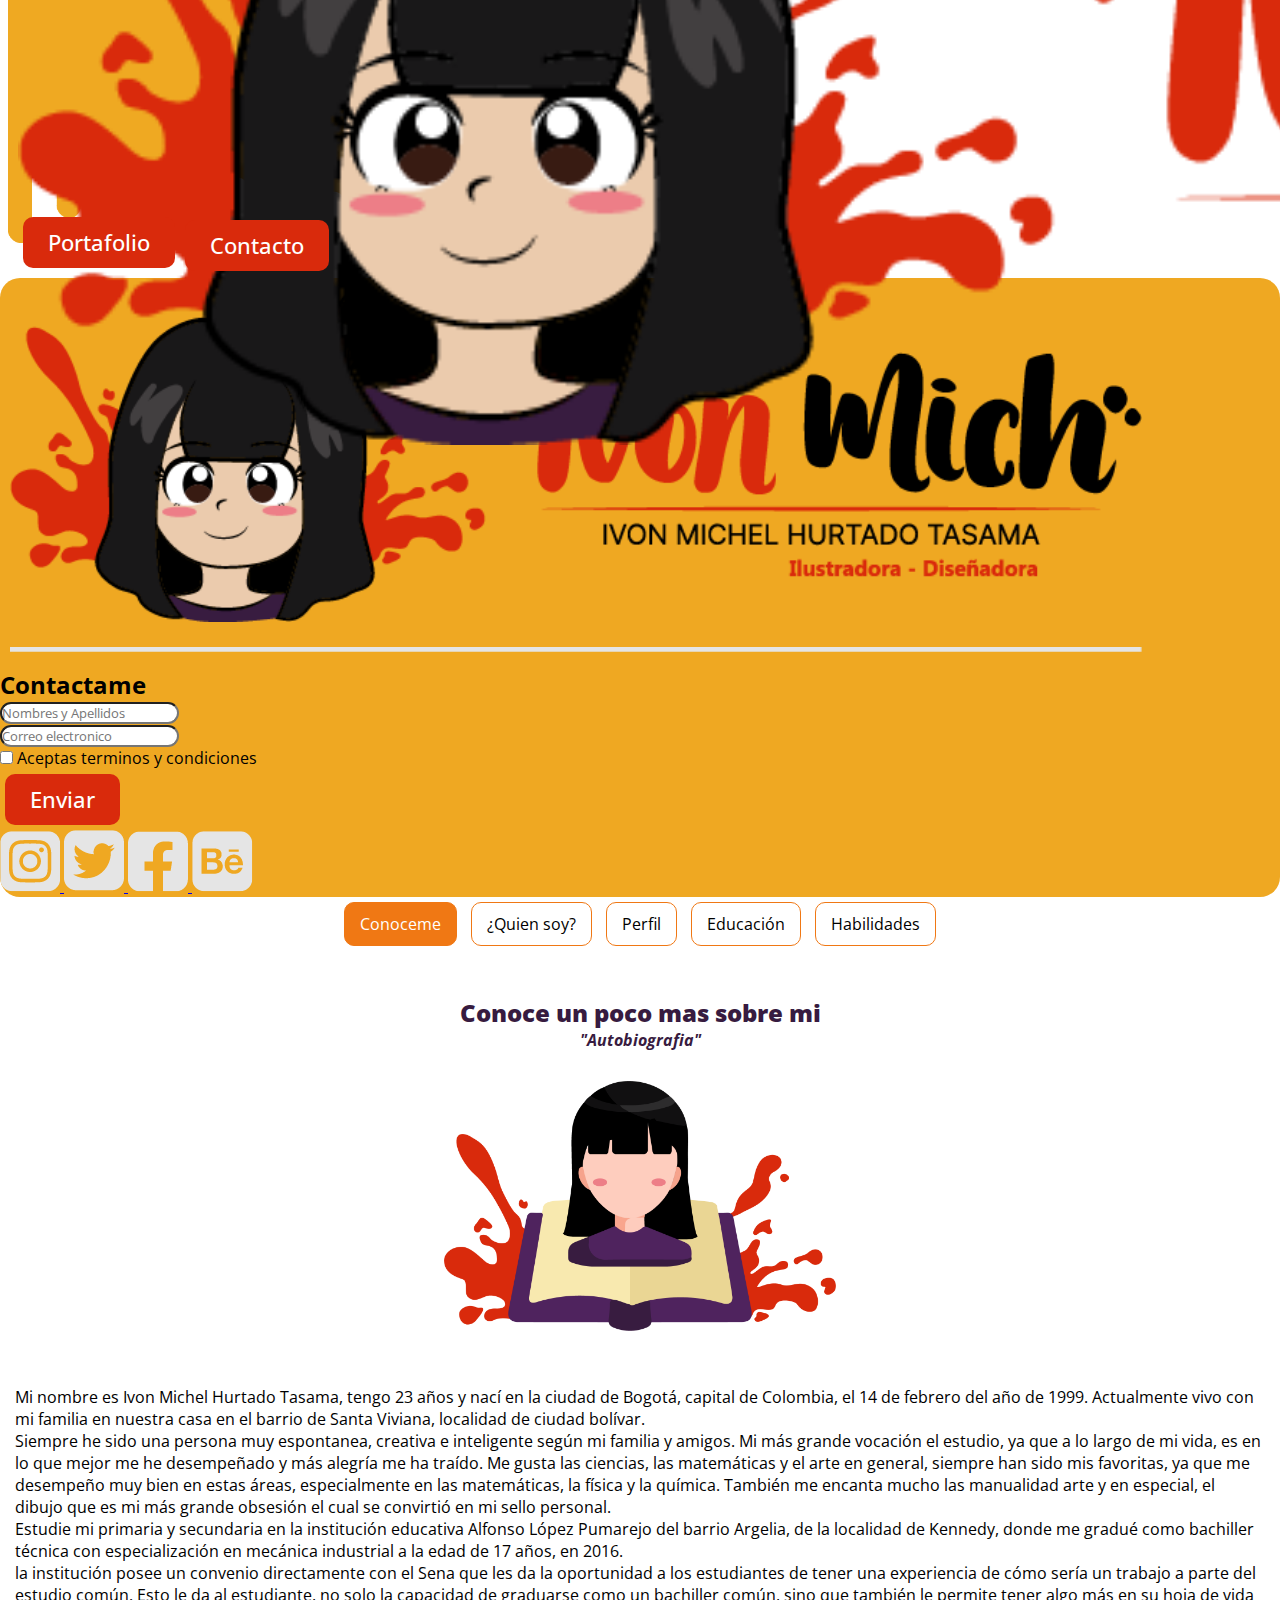
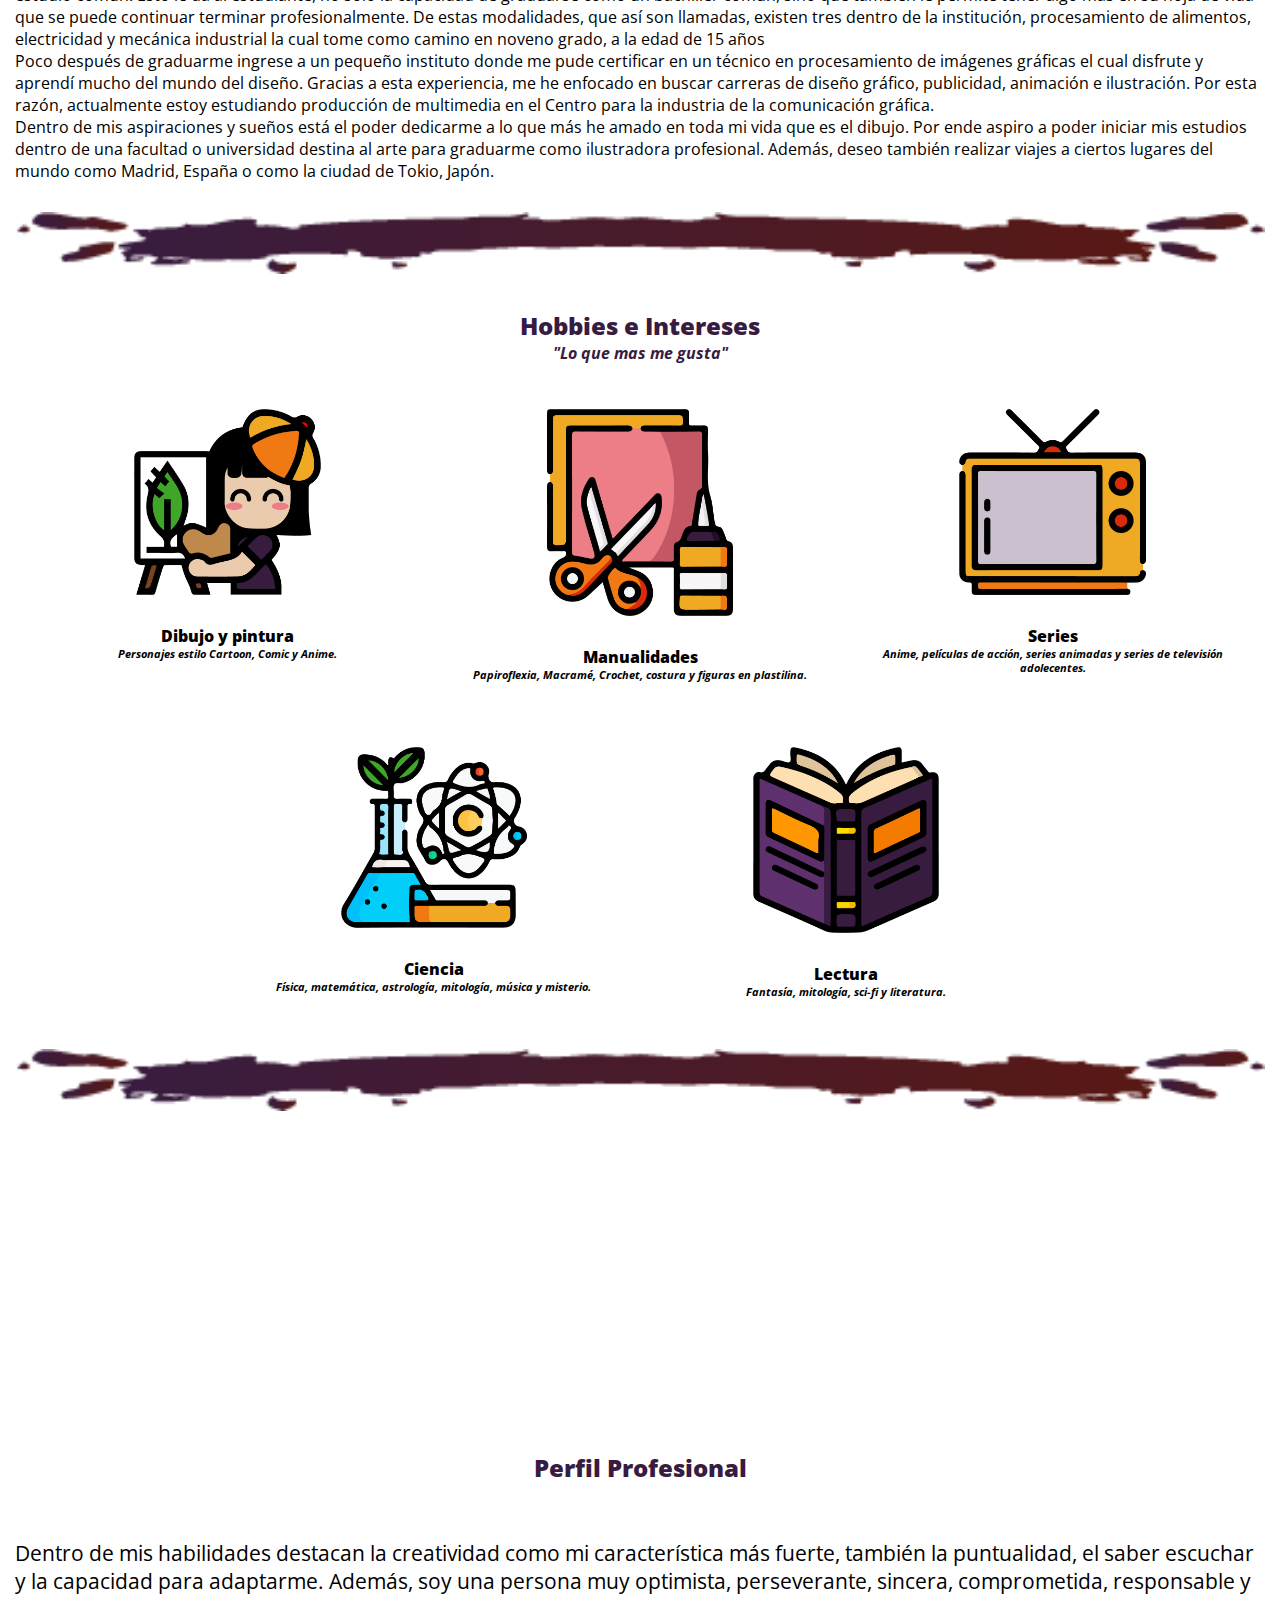
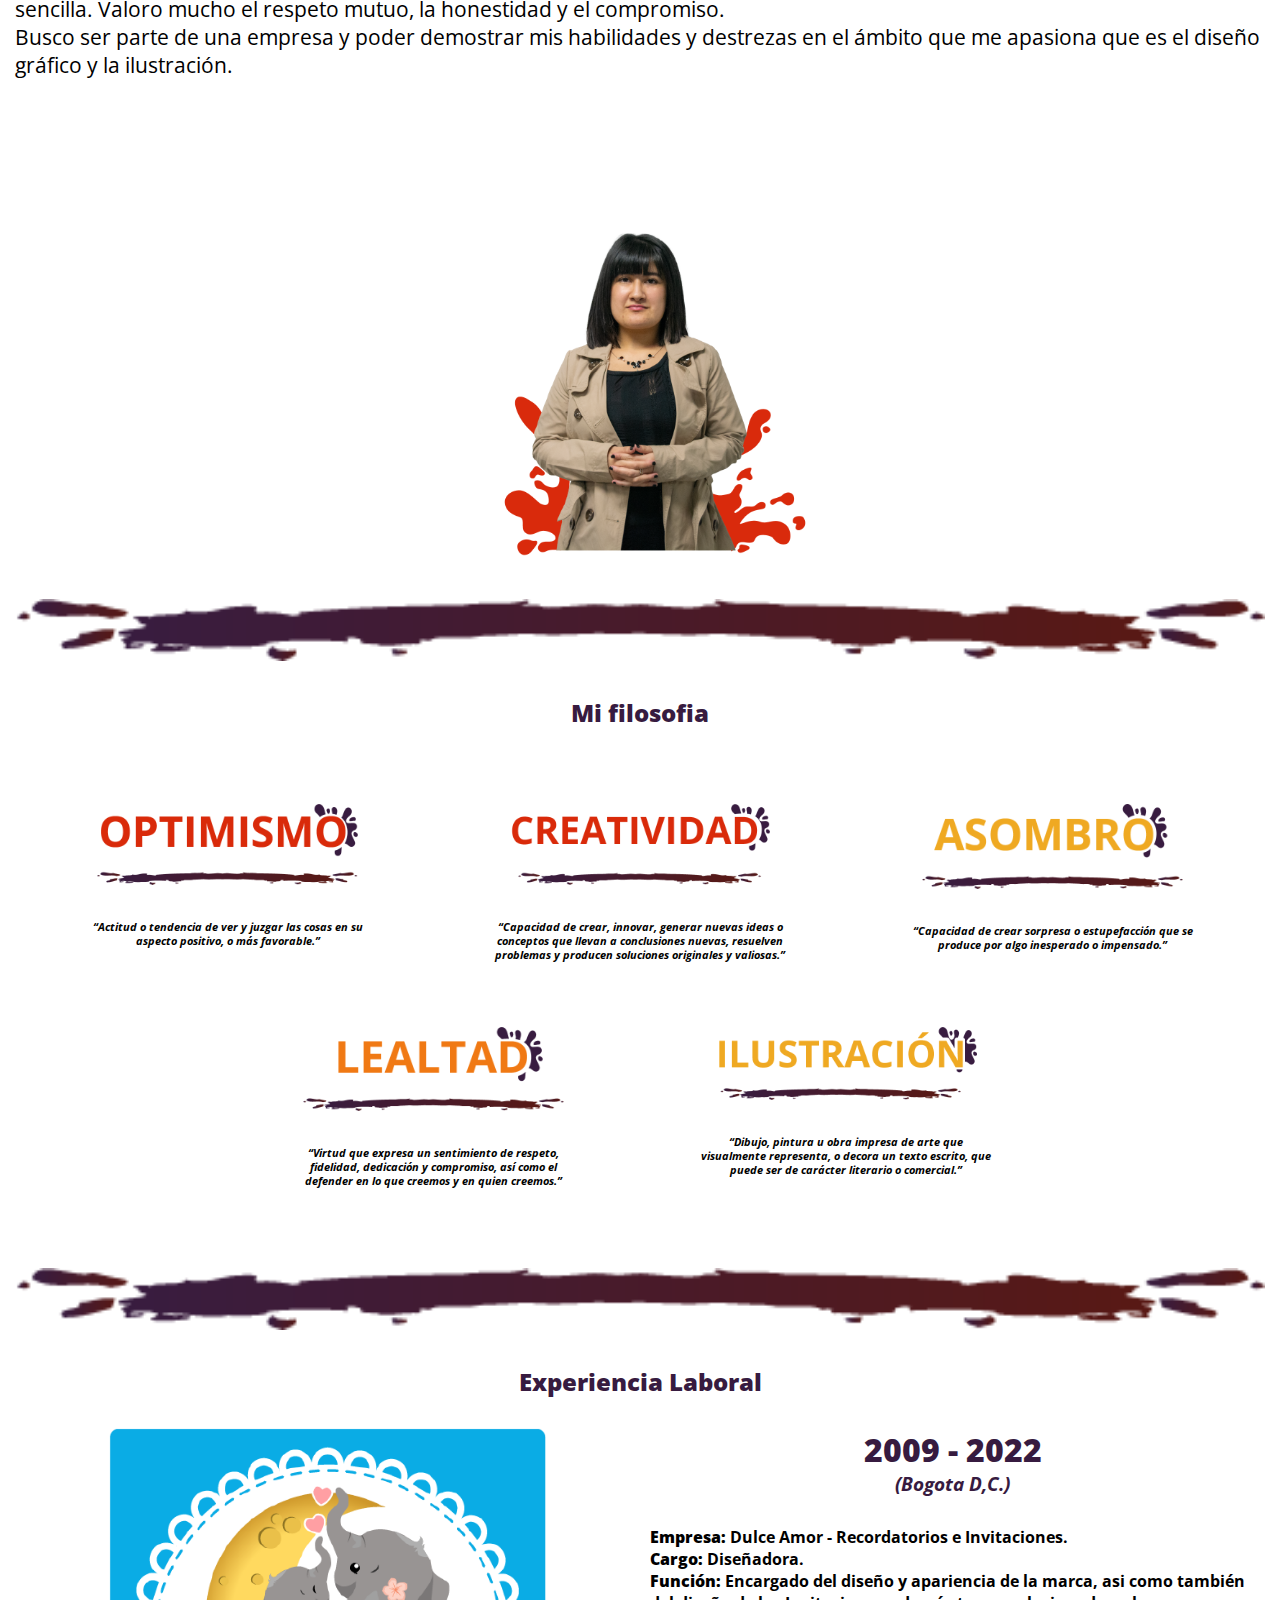
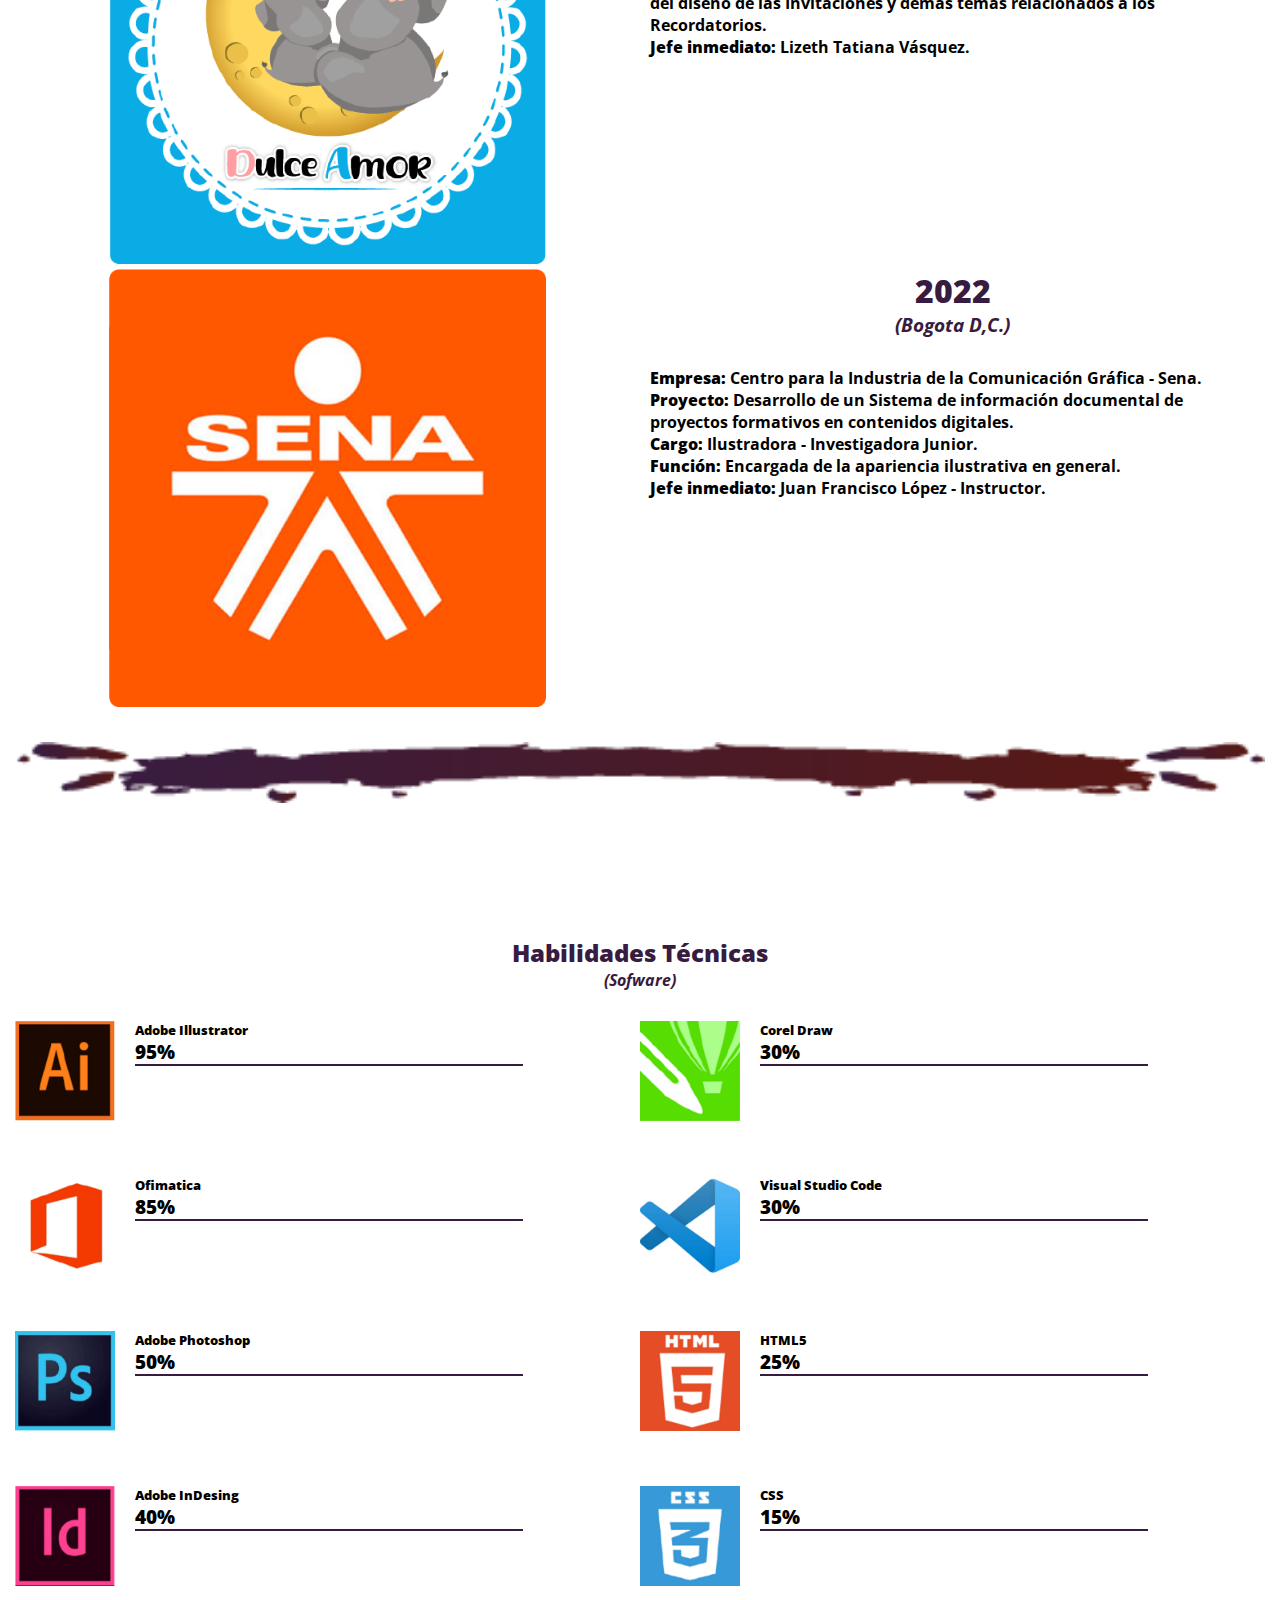
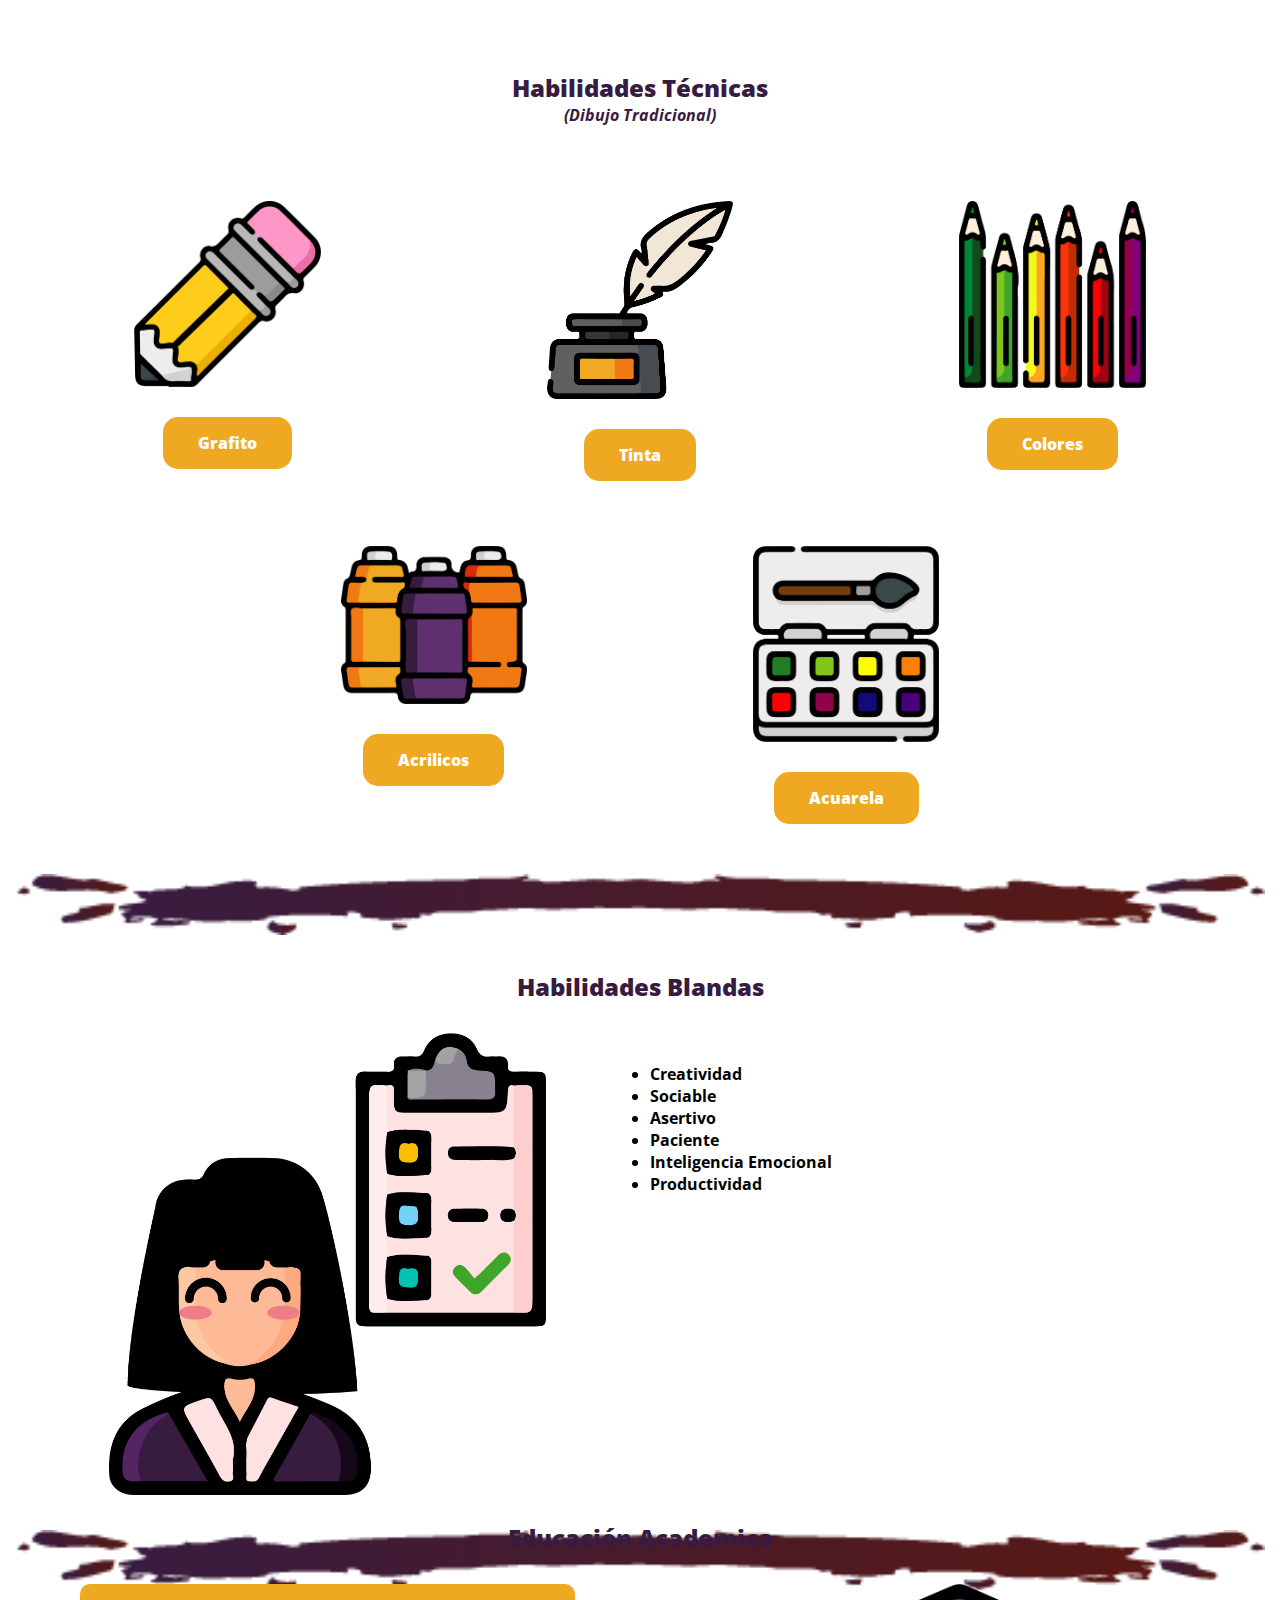
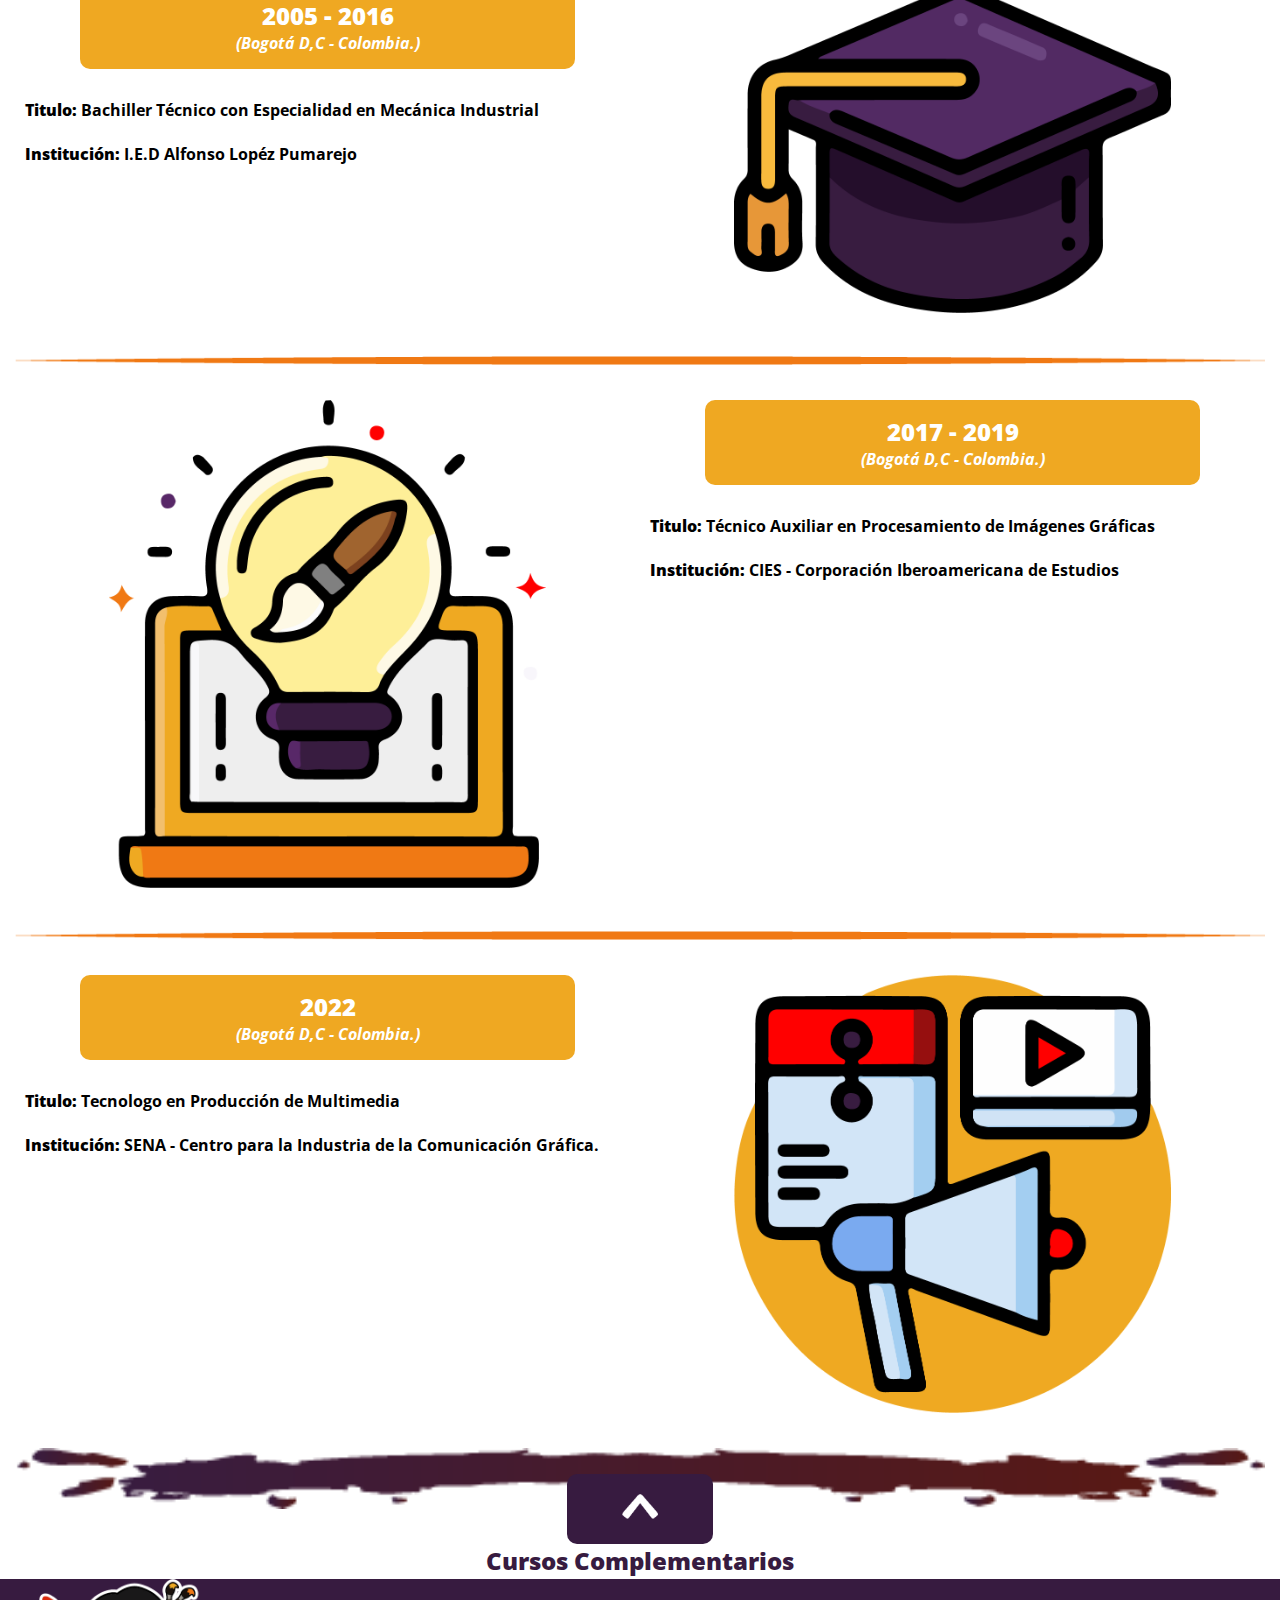
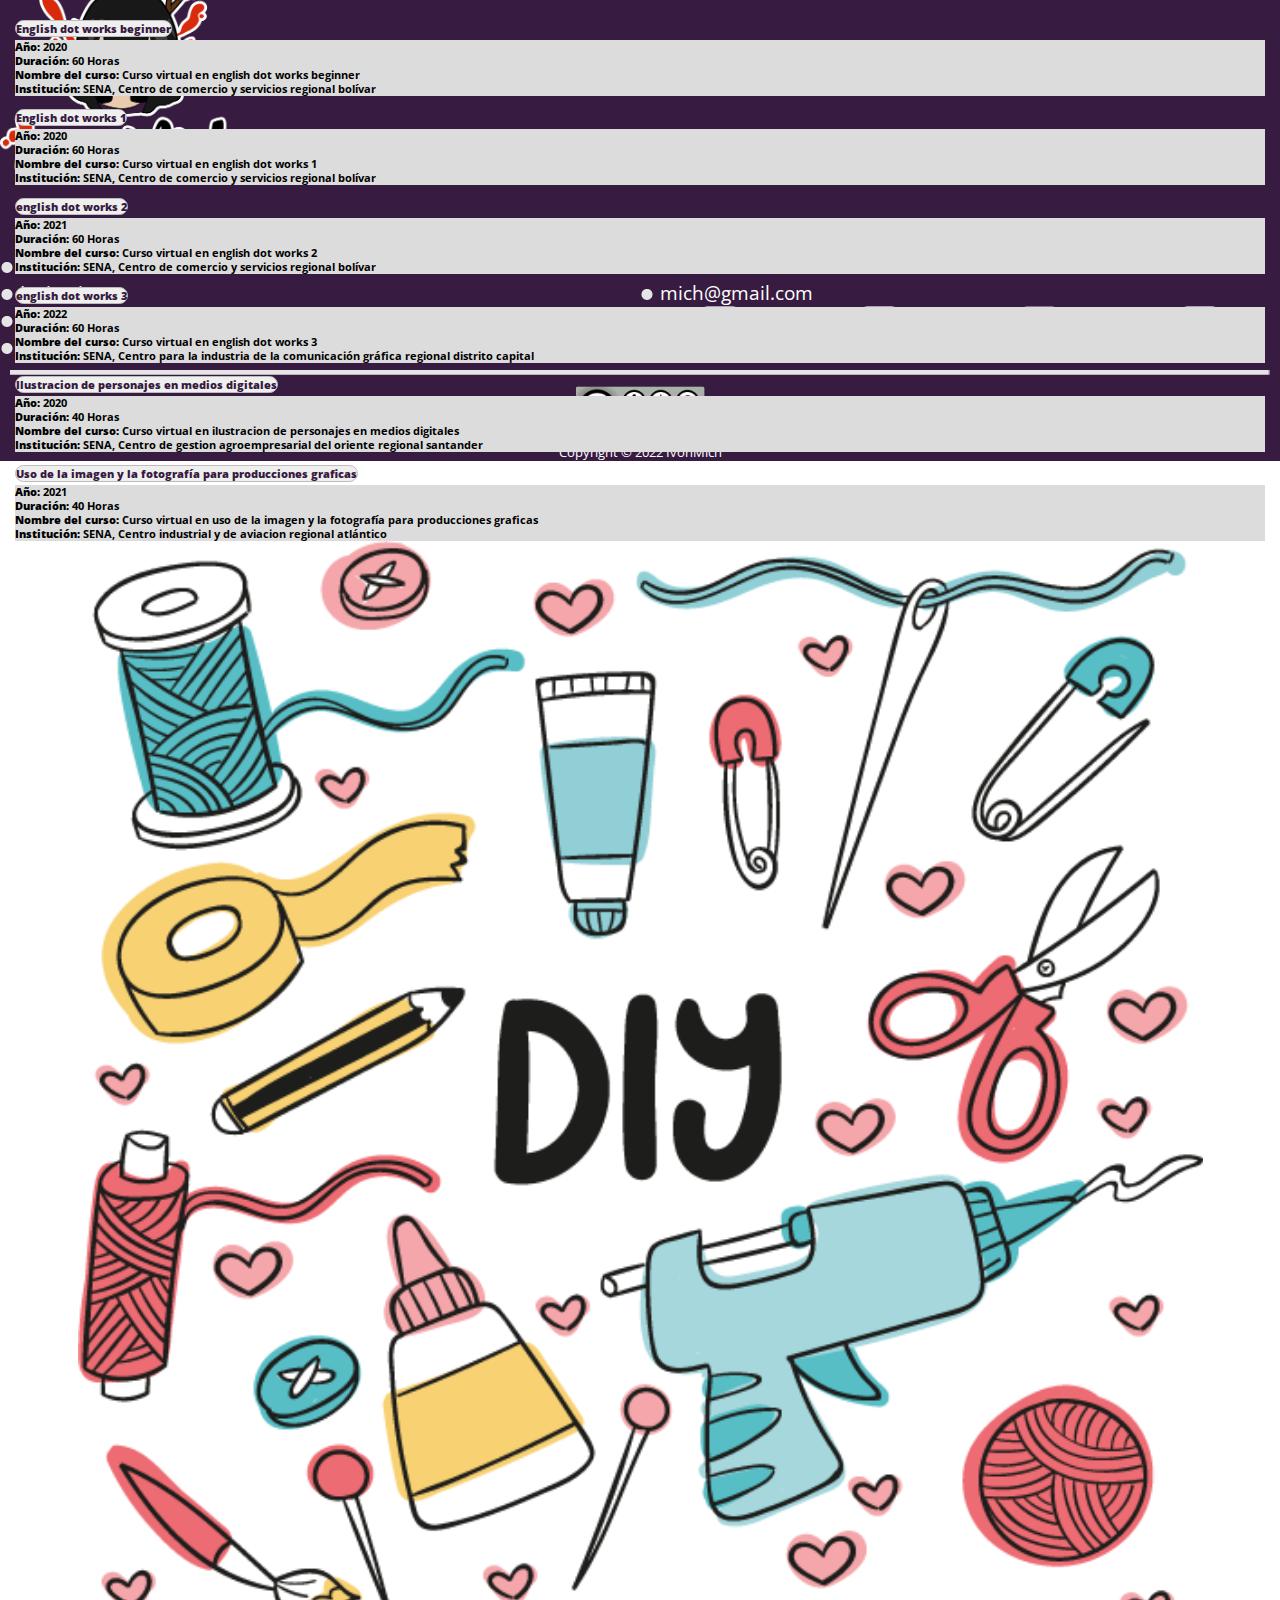
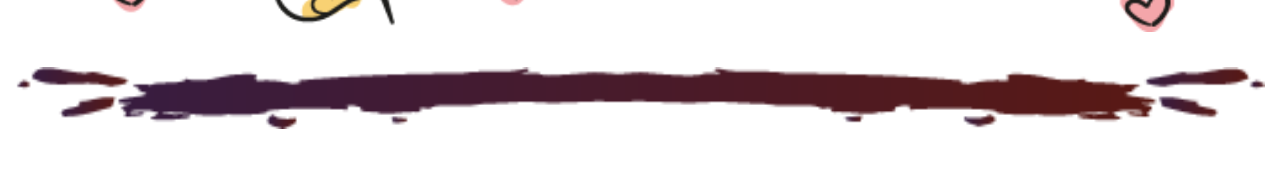
<file: conoceme.html>
<!doctype html>
<html lang="es">

<head>

  <!--Archivos Meta-->
  <meta charset="utf-8">
  <meta name="viewport" content="width=device-width, initial-scale=1">

  <!--Tipografia-->
  <link rel="preconnect" href="https://fonts.googleapis.com">
  <link rel="preconnect" href="https://fonts.gstatic.com" crossorigin>
  <link href="https://fonts.googleapis.com/css2?family=Open+Sans&display=swap" rel="stylesheet">

  <!--Favicon-->
  <link rel="icono de acceso directo" href="favicon.ico" type="imagen/icono-x">
  <link rel="icono" href="favicon.ico" type="imagen/icono-x">

  <!--Estilos Animation Scroll - AOS-->
  <link href="https://unpkg.com/aos@2.3.1/dist/aos.css" rel="stylesheet">

  <!--Mis estilos externos-->
  <link rel="stylesheet" href="css/styles.css">

  <!-- Bootstrap CSS -->
  <link href="https://cdn.jsdelivr.net/npm/bootstrap@5.2.1/dist/css/bootstrap.min.css" rel="stylesheet"
    integrity="sha384-iYQeCzEYFbKjA/T2uDLTpkwGzCiq6soy8tYaI1GyVh/UjpbCx/TYkiZhlZB6+fzT" crossorigin="anonymous">

  <!--Estilos Animate.css-->
  <link rel="stylesheet" href="https://cdnjs.cloudflare.com/ajax/libs/animate.css/4.1.1/animate.min.css" />

  <!--Titulo de la pagina-->
  <title>IvnMich - Conoceme</title>


</head>


<body class="pintura1">

  <!--COMIENZO DE LA CABEZA DE LA PAGINA-->



  <header class="container-fluid pintura alto1" id="cabeza">

    <div class="row justify-content-center">

      <div class="col-3 col-sm-4 col-md-2 col-lg-2 col-xl-2  ">
        <!--Espacio-->
      </div>

      <!--LOGO PRINCIPAL-->
      <div class="col-6 col-sm-4 col-md-2 col-lg-2">
        <div class="box animate__animated animate__slideInDown animate__slower margen alto5">
          <img src="images/LogoH.png" alt="LogoVersion1" class="imagen8">
          <img src="images/Logo.png" alt="LogoVersion1" class="imagen5">
        </div>
      </div>

      <div class="col-3 col-sm-4 col-md-1 col-lg-1">
        <!--Espacio-->
      </div>

      <div class="col-2 col-sm-2 col-md-1 col-lg-1">
        <!--Espacio-->
      </div>

      <!--BOTONES-->
      <div class="col-8 col-sm-8 col-md-4 col-lg-4">
        <div class="box animate__animated animate__slideInDown animate__slower posicion1 espacio1 margen alto5">
          <div>
            <a href="index.html" class="boton1">Portafolio</a>
          </div>
          <div class="Esboton">
            <button type="button" class="boton1" data-bs-toggle="modal" data-bs-target="#Contacto">Contacto</button>
          </div>
        </div>
      </div>

      <div class="col-2 col-sm-2 col-md-2 col-lg-2">
        <!--Espacio-->
      </div>

    </div>

  </header>


  <!--MODAL BOTON CONTACTO-->
  <div class="modal fade" id="Contacto" data-bs-backdrop="static" data-bs-keyboard="false" tabindex="-1"
    aria-labelledby="exampleModalLabel" aria-hidden="true">
    <div class="modal-dialog">
      <div class="modal-content bordeC">

        <div class="container-fluid modal-body color4">

          <div class="row">

            <div class="col-12 col-sm-12 col-md-12 col-lg-12 ">
              <div class="direccion">
                <button type="button" class="btn-close" data-bs-dismiss="modal" aria-label="Close"></button>
              </div>
              <div class="box">
                <img src="images/LogoH.png" alt="" class="imagenC espacio2">
              </div>
              <div class="box">
                <img src="images/lineaBlanca.png" alt="" class="imagenC espacio2">
              </div>
              <div class="box">
                <h2>Contactame</h2>
              </div>
            </div>
          </div>

          <div>
            <form>

              <div class="mb-3">
                <input type="name" class="entradaT form-control form-control-lg" id="exampleInputEmail1"
                  aria-describedby="emailHelp" placeholder="Nombres y Apellidos">
                <div id="emailHelp" class="form-text "></div>
              </div>

              <div class="mb-3">
                <input type="email" class="entradaT form-control form-control-lg" id="exampleInputPassword1"
                  placeholder="Correo electronico">
              </div>

              <div class="mb-3 form-check">
                <input type="checkbox" class="form-check-input" id="exampleCheck1">
                <label class="form-check-label" for="exampleCheck1">Aceptas terminos y condiciones</label>
              </div>

              <div class="">
                <button type="button" class="boton1" data-bs-dismiss="modal">Enviar</button>
              </div>

              <div class="">

                <a href="https://www.instagram.com/ivn_mich/" target="_blank" title="Instragram">
                  <img src="images/instagram.png" class="">
                </a>

                <a href="https://twitter.com/IvnMicha" target="_blank" title="Twitter">
                  <img src="images/twitter.png" class="">
                </a>

                <a href="https://www.facebook.com/ivonmichel.hurtadotasama" target="_blank" title="Facebook">
                  <img src="images/Facebook.png" class="">
                </a>

                <a href="" target="_blank" title="Behancee">
                  <img src="images/behancee.png" class="">
                </a>

              </div>


            </form>
          </div>

        </div>

      </div>
    </div>
  </div>


  <!--FINAL DE LA CABEZA DE LA PAGINA-->






  <!--INICIO BARRA DE NAVEGACION-->

  <nav class="container-fluid ">

    <div class="row justify-content-center ">

      <div
        class="col-8 col-sm-8 col-md-8 col-lg-8 overflow-auto  animate__animated animate__fadeInDown animate__delay-1s ">

        <div class="portafolio-menu overflow-auto">
          <ul>
            <li class="active" data-filter="*">Conoceme</li>
            <li data-filter=".soy">¿Quien soy?</li>
            <li data-filter=".perfil">Perfil</li>
            <li data-filter=".educacion">Educación</li>
            <li data-filter=".habilidad">Habilidades</li>
          </ul>
        </div>

      </div>

    </div>

  </nav>

  <!--FINAL DE BARRA DE NAVEGACION-->







  <!--INICIO DEL CONTENIDO DE LA PAGINA-->
  
  <div class="container-fluid conoceme margen2">
  
  
    <!--SECCION DE QUIEN SOY-->
    <div class="item1 soy espacio8 altoSoy">
  
      <!--AUTOBIOGRAFIA-->
      <div class="row g-2 justify-content-center animate__animated animate__fadeInUp animate__delay-1s">
  
        <div class="col-10 col-sm-10 col-md-8 col-lg-8 letraT margen5">
          <h2><b>Conoce un poco mas sobre mi</b></h2>
          <h4><i>"Autobiografia"</i></h5>
        </div>
  
        <div class="col-10 col-sm-10 col-md-8 col-lg-8 alto1 centro2 margen5">
          <img src="images/conoceme/libro.png" alt="" class="imagenLibro">
        </div>
        <div class="col-10 col-sm-10 col-md-8 col-lg-8 espacio margen5">
          <p>Mi nombre es Ivon Michel Hurtado Tasama, tengo 23 años y nací en la ciudad de Bogotá, capital de Colombia, el 14 de febrero del año de 1999. Actualmente vivo con mi familia en nuestra casa en el barrio de Santa Viviana, localidad de ciudad bolívar.</p>
  
          <p>Siempre he sido una persona muy espontanea, creativa e inteligente según mi familia y amigos. Mi más grande vocación el estudio, ya que a lo largo de mi vida, es en lo que mejor me he desempeñado y más alegría me ha traído. Me gusta las ciencias, las matemáticas y el arte en general, siempre han sido mis favoritas, ya que me desempeño muy bien en estas áreas, especialmente en las matemáticas, la física y la química. También me encanta mucho las manualidad arte y en especial, el dibujo que es mi más grande obsesión el cual se convirtió en mi sello personal.</p>
  
          <p>Estudie mi primaria y
            secundaria en la institución educativa Alfonso López Pumarejo del barrio Argelia, de la localidad de Kennedy, donde me
            gradué como bachiller técnica con especialización en mecánica industrial a la edad de 17 años, en 2016.</p>
  
          <p>la
            institución posee un convenio directamente con el Sena que les da la oportunidad a los estudiantes de tener una
            experiencia de cómo sería un trabajo a parte del estudio común. Esto le da al estudiante, no solo la capacidad de
            graduarse como un bachiller común, sino que también le permite tener algo más en su hoja de vida que se puede
            continuar terminar profesionalmente. De estas modalidades, que así son llamadas, existen tres dentro de la institución,
            procesamiento de alimentos, electricidad y mecánica industrial la cual tome como camino en noveno grado, a la edad de
            15 años</p>

            <p>Poco después de
              graduarme ingrese a un pequeño instituto donde me pude certificar en un técnico en procesamiento de imágenes gráficas
              el cual disfrute y aprendí mucho del mundo del diseño. Gracias a esta experiencia, me he enfocado en buscar carreras de
              diseño gráfico, publicidad, animación e ilustración. Por esta razón, actualmente estoy estudiando producción de
              multimedia en el Centro para la industria de la comunicación gráfica.</p>

              <p>Dentro de mis aspiraciones y sueños está el poder dedicarme a lo que más he amado en toda mi vida que es el dibujo. Por
                ende aspiro a poder iniciar mis estudios dentro de una facultad o universidad destina al arte para graduarme como
                ilustradora profesional. Además, deseo también realizar viajes a ciertos lugares del mundo como Madrid, España o como
                la ciudad de Tokio, Japón.</p>

        </div>
      </div>
  
      <!--LINEA DE SEPARACION-->
      <div class="row g-2 justify-content-center">
        <div class="col-10 col-sm-10 col-md-3 col-lg-3 margen5">
          <img src="images/conoceme/lineaCafe.png" alt="" class="imagen4">
        </div>
      </div>
  
      <!--HOBBIES-->
      <div class="row g-2 justify-content-center">
  
        <div class="col-10 col-sm-10 col-md-10 col-lg-10 letraT">
          <h2><b>Hobbies e Intereses</b></h2>
          <h4><i>"Lo que mas me gusta"</i></h5>
        </div>
  
        <div class="col-10 col-sm-10 col-md-8 col-lg-8 centro2">
  
          <div class="ancho3 centro3 espacio7">
            <div class="ancho1">
              <img src="images/conoceme/arte.png" alt="" class="imagen4">
            </div>
            <div class="espacio">
              <h4><b>Dibujo y pintura</b></h4>
              <h6><i>Personajes estilo Cartoon, Comic y Anime.</i></h5>
            </div>
          </div>
  
          <div class="ancho3 centro3 espacio7">
            <div class="ancho1">
              <img src="images/conoceme/manual.png" alt="" class="imagen4">
            </div>
            <div class="espacio">
              <h4><b>Manualidades</b></h4>
              <h6><i>Papiroflexia, Macramé, Crochet, costura y figuras en
                  plastilina.</i></h5>
            </div>
          </div>
  
          <div class="ancho3 centro3 espacio7">
            <div class="ancho1">
              <img src="images/conoceme/tv.png" alt="" class="imagen4">
            </div>
            <div class="espacio">
              <h4><b>Series</b></h4>
              <h6><i>Anime, películas de acción, series animadas y series de
                  televisión adolecentes.</i></h5>
            </div>
          </div>
  
          <div class="ancho3 centro3 espacio7">
            <div class="ancho1">
              <img src="images/conoceme/ciencia.png" alt="" class="imagen4">
            </div>
            <div class="espacio">
              <h4><b>Ciencia</b></h4>
              <h6><i>Física, matemática, astrología, mitología, música y misterio.</i></h5>
            </div>
          </div>
  
          <div class="ancho3 centro3 espacio7">
            <div class="ancho1">
              <img src="images/conoceme/leer.png" alt="" class="imagen4">
            </div>
            <div class="espacio">
              <h4><b>Lectura</b></h4>
              <h6><i>Fantasía, mitología, sci-fi y literatura.</i></h5>
            </div>
          </div>
  
        </div>
      </div>
  
      <!--LINEA DE SEPARACION-->
      <div class="row g-2 justify-content-center">
        <div class="col-10 col-sm-10 col-md-3 col-lg-3 margen5">
          <img src="images/conoceme/lineaCafe.png" alt="" class="imagen4">
        </div>
      </div>
  
    </div>
  
  
  
    <!--SECCION DE PERFIL-->
    <div class="item1 perfil altoPerfilC">
  
      <!--PERFIL-->
      <div class="row g-2 justify-content-center">
  
        <div class="col-10 col-sm-10 col-md-10 col-lg-10 letraT margen5">
          <h2><b>Perfil Profesional</b></h2>
        </div>
  
        <div class="col-10 col-sm-10 col-md-5 col-lg-5 espacio textoT4 margen5">
          <div class="alto1">
            <p>Dentro de mis habilidades destacan la creatividad como mi característica más fuerte, también la
              puntualidad, el saber escuchar y la capacidad para adaptarme. Además, soy una persona muy optimista,
              perseverante, sincera, comprometida, responsable y sencilla. Valoro mucho el respeto mutuo, la honestidad y
              el compromiso.</p>
  
            <p>Busco ser parte de una empresa y poder demostrar mis habilidades y destrezas en el ámbito que me apasiona
              que es el diseño gráfico y la ilustración.</p>
          </div>
        </div>
  
        <div class="col-10 col-sm-10 col-md-3 col-lg-3 margen5 centro2">
  
          <div class="altoPerfil">
            <img src="images/conoceme/perfil.png" alt="" class="imagenPerfil">
          </div>
  
        </div>
      </div>
  
      <!--LINEA DE SEPARACION-->
      <div class="row g-2 justify-content-center">
        <div class="col-10 col-sm-10 col-md-3 col-lg-3 margen5">
          <img src="images/conoceme/lineaCafe.png" alt="" class="imagen4">
        </div>
      </div>
  
      <!--FILOSOFIA-->
      <div class="row g-2 justify-content-center">
  
        <div class="col-10 col-sm-10 col-md-10 col-lg-10 letraT margen5">
          <h2><b>Mi filosofia</b></h2>
        </div>
  
        <div class="col-10 col-sm-10 col-md-8 col-lg-8 centro2 margen6">
  
          <div class="ancho3 centro3 espacio7">
            <div class="ancho4">
              <img src="images/conoceme/optimismo.png" alt="" class="imagenFilo">
            </div>
            <div class="espacioFilo">
              <h6><i>“Actitud o tendencia de ver y juzgar las cosas en su aspecto positivo, o más favorable.”</i></h6>
            </div>
          </div>
  
          <div class="ancho3 centro3 espacio7">
            <div class="ancho4">
              <img src="images/conoceme/creatividad.png" alt="" class="imagenFilo">
            </div>
            <div class="espacioFilo">
              <h6><i>“Capacidad de crear, innovar, generar nuevas ideas o conceptos que llevan a conclusiones nuevas,
                  resuelven problemas y producen soluciones originales y valiosas.”</i></h6>
            </div>
          </div>
  
          <div class="ancho3 centro3 espacio7">
            <div class="ancho4">
              <img src="images/conoceme/asombro.png" alt="" class="imagenFilo">
            </div>
            <div class="espacioFilo">
              <h6><i>“Capacidad de crear sorpresa o estupefacción que se produce por algo inesperado o impensado.”</i>
              </h6>
            </div>
          </div>
  
          <div class="ancho3 centro3 espacio7">
            <div class="ancho4">
              <img src="images/conoceme/lealtad.png" alt="" class="imagenFilo">
            </div>
            <div class="espacioFilo">
              <h6><i>“Virtud que expresa un sentimiento de respeto, fidelidad, dedicación y compromiso, así como el
                  defender en lo que creemos y en quien creemos.”</i></h6>
            </div>
          </div>
  
          <div class="ancho3 centro3 espacio7">
            <div class="ancho4">
              <img src="images/conoceme/ilustracion.png" alt="" class="imagenFilo">
            </div>
            <div class="espacioFilo">
              <h6><i>“Dibujo, pintura u obra impresa de arte que visualmente representa, o decora un texto escrito, que
                  puede ser de carácter literario o comercial.”</i></h6>
            </div>
          </div>
  
        </div>
      </div>
  
      <!--LINEA DE SEPARACION-->
      <div class="row g-2 justify-content-center">
        <div class="col-10 col-sm-10 col-md-3 col-lg-3 margen5">
          <img src="images/conoceme/lineaCafe.png" alt="" class="imagen4">
        </div>
      </div>
  
      <!--EXPERIENCIA LABORAL-->
      <div class="row g-2 justify-content-center margen2">
  
        <div class="col-10 col-sm-10 col-md-10 col-lg-10 letraT margen5">
          <h2><b>Experiencia Laboral</b></h2>
        </div>
  
        <div class="col-10 col-sm-10 col-md-8 col-lg-8 centro2">
          <div class="ancho1 centro4">
            <div class="ancho5">
              <img src="images/conoceme/dulce.png" class="imagenDulce">
            </div>
          </div>
          <div class="ancho1">
            <div class="letraT">
              <h1><b>2009 - 2022</b></h1>
              <h3><i>(Bogota D,C.)</i></h3>
            </div>
            <div class="margen7">
              <h4><b>Empresa:</b> Dulce Amor - Recordatorios e Invitaciones.</h4>
              <h4><b>Cargo:</b> Diseñadora.</h4>
              <h4><b>Función:</b> Encargado del diseño y apariencia de la marca, asi como también del diseño de las
                Invitaciones y demás temas relacionados a los Recordatorios.</h4>
              <h4><b>Jefe inmediato:</b> Lizeth Tatiana Vásquez.</h4>
            </div>
          </div>
        </div>
  
        <div class="col-10 col-sm-10 col-md-8 col-lg-8 centro2">
          <div class="ancho1 centro4">
            <div class="ancho5">
              <img src="images/conoceme/sena.png" class="imagenDulce">
            </div>
          </div>
          <div class="ancho1">
            <div class="letraT">
              <h1><b>2022</b></h1>
              <h3><i>(Bogota D,C.)</i></h3>
            </div>
            <div class="margen7">
              <h4><b>Empresa:</b> Centro para la Industria de la Comunicación Gráfica - Sena.</h4>
              <h4><b>Proyecto:</b> Desarrollo de un Sistema de información documental de proyectos formativos en
                contenidos digitales.</h4>
              <h4><b>Cargo:</b> Ilustradora - Investigadora Junior.</h4>
              <h4><b>Función:</b> Encargada de la apariencia ilustrativa en general.</h4>
              <h4><b>Jefe inmediato:</b> Juan Francisco López - Instructor.</h4>
            </div>
          </div>
        </div>
      </div>
  
      <!--LINEA DE SEPARACION-->
      <div class="row g-2 justify-content-center">
        <div class="col-10 col-sm-10 col-md-3 col-lg-3 margen5">
          <img src="images/conoceme/lineaCafe.png" alt="" class="imagen4">
        </div>
      </div>
  
    </div>
  

  
    <!--SECCION DE HABILIDADES-->
    <div class="item1 habilidad altoHabiliD">
  
      <!--HABILIDADES TECNICAS Sofware-->
      <div class="row g-2 justify-content-center margen2">
  
        <div class="col-10 col-sm-10 col-md-8 col-lg-8 letraT margen5">
          <h2><b>Habilidades Técnicas</b></h2>
          <h4><i>(Sofware)</i></h5>
        </div>
  
        <div class="col-10 col-sm-10 col-md-8 col-lg-8 alto9 centro2">
          <div class="ancho1 alto4 centro5">
            <div>
              <img src="images/conoceme/Ai.jpg" class="anchoI">
            </div>
            <div class="ancho2 margen8">
              <h5><b>Adobe Illustrator</b></h5>
              <h3><b>95%</b></h3>
              <div class="progress colorB1">
                <div class="progress-bar colorB" role="progressbar" aria-label="Basic example" style="width: 95%"
                  aria-valuenow="95" aria-valuemin="0" aria-valuemax="100"></div>
              </div>
            </div>
  
          </div>
  
          <div class="ancho1 alto4 centro5">
            <div>
              <img src="images/conoceme/Corel.jpg" class="anchoI">
            </div>
            <div class="ancho2 margen8">
              <h5><b>Corel Draw</b></h5>
              <h3><b>30%</b></h3>
              <div class="progress borde2 colorB1">
                <div class="progress-bar colorB" role="progressbar" aria-label="Basic example" style="width: 30%"
                  aria-valuenow="95" aria-valuemin="0" aria-valuemax="100"></div>
              </div>
            </div>
  
          </div>
  
          <div class="ancho1 alto4 centro5">
            <div>
              <img src="images/conoceme/Office.jpg" class="anchoI">
            </div>
            <div class="ancho2 margen8">
              <h5><b>Ofimatica</b></h5>
              <h3><b>85%</b></h3>
              <div class="progress colorB1">
                <div class="progress-bar colorB" role="progressbar" aria-label="Basic example" style="width: 85%"
                  aria-valuenow="95" aria-valuemin="0" aria-valuemax="100"></div>
              </div>
            </div>
  
          </div>
  
          <div class="ancho1 alto4 centro5">
            <div>
              <img src="images/conoceme/visual.jpg" class="anchoI">
            </div>
            <div class="ancho2 margen8">
              <h5><b>Visual Studio Code</b></h5>
              <h3><b>30%</b></h3>
              <div class="progress colorB1">
                <div class="progress-bar colorB" role="progressbar" aria-label="Basic example" style="width: 30%"
                  aria-valuenow="95" aria-valuemin="0" aria-valuemax="100"></div>
              </div>
            </div>
  
          </div>
  
          <div class="ancho1 alto4 centro5">
            <div>
              <img src="images/conoceme/Photo.jpg" class="anchoI">
            </div>
            <div class="ancho2 margen8">
              <h5><b>Adobe Photoshop</b></h5>
              <h3><b>50%</b></h3>
              <div class="progress colorB1">
                <div class="progress-bar colorB" role="progressbar" aria-label="Basic example" style="width: 50%"
                  aria-valuenow="95" aria-valuemin="0" aria-valuemax="100"></div>
              </div>
            </div>
  
          </div>
  
          <div class="ancho1 alto4 centro5">
            <div>
              <img src="images/conoceme/Html.jpg" class="anchoI">
            </div>
            <div class="ancho2 margen8">
              <h5><b>HTML5</b></h5>
              <h3><b>25%</b></h3>
              <div class="progress colorB1">
                <div class="progress-bar colorB" role="progressbar" aria-label="Basic example" style="width: 25%"
                  aria-valuenow="95" aria-valuemin="0" aria-valuemax="100"></div>
              </div>
            </div>
  
          </div>
  
          <div class="ancho1 alto4 centro5">
            <div>
              <img src="images/conoceme/ID.jpg" class="anchoI">
            </div>
            <div class="ancho2 margen8">
              <h5><b>Adobe InDesing</b></h5>
              <h3><b>40%</b></h3>
              <div class="progress colorB1">
                <div class="progress-bar colorB" role="progressbar" aria-label="Basic example" style="width: 40%"
                  aria-valuenow="95" aria-valuemin="0" aria-valuemax="100"></div>
              </div>
            </div>
  
          </div>
  
          <div class="ancho1 alto4 centro5">
            <div>
              <img src="images/conoceme/Css.jpg" class="anchoI">
            </div>
            <div class="ancho2 margen8">
              <h5><b>CSS</b></h5>
              <h3><b>15%</b></h3>
              <div class="progress colorB1">
                <div class="progress-bar colorB" role="progressbar" aria-label="Basic example" style="width: 15%"
                  aria-valuenow="95" aria-valuemin="0" aria-valuemax="100"></div>
              </div>
            </div>
  
          </div>
  
        </div>
  
      </div>
  
  
      <!--HABILIDADES TECNICAS Manual-->
      <div class="row g-2 justify-content-center">
  
        <div class="col-10 col-sm-10 col-md-8 col-lg-8 letraT margen5">
          <h2><b>Habilidades Técnicas</b></h2>
          <h4><i>(Dibujo Tradicional)</i></h5>
        </div>
  
        <div class="col-10 col-sm-10 col-md-8 col-lg-8 centro2">
  
          <div class="ancho3 centro3 espacio7">
            <div class="ancho1">
              <img src="images/conoceme/Grafito.png" alt="" class="imagen4">
            </div>
            <div class="espacio">
              <h4 class="fondoHdes"><b>Grafito</b></h4>
            </div>
          </div>
  
          <div class="ancho3 centro3 espacio7">
            <div class="ancho1">
              <img src="images/conoceme/Tinta.png" alt="" class="imagen4">
            </div>
            <div class="espacio">
              <h4 class="fondoHdes"><b>Tinta</b></h4>
            </div>
          </div>
  
          <div class="ancho3 centro3 espacio7">
            <div class="ancho1">
              <img src="images/conoceme/colores.png" alt="" class="imagen4">
            </div>
            <div class="espacio">
              <h4 class="fondoHdes"><b>Colores</b></h4>
            </div>
          </div>
  
          <div class="ancho3 centro3 espacio7">
            <div class="ancho1">
              <img src="images/conoceme/acrilico.png" alt="" class="imagen4">
            </div>
            <div class="espacio">
              <h4 class="fondoHdes"><b>Acrilicos</b></h4>
            </div>
          </div>
  
          <div class="ancho3 centro3 espacio7">
            <div class="ancho1">
              <img src="images/conoceme/acuarela.png" alt="" class="imagen4">
            </div>
            <div class="espacio">
              <h4 class="fondoHdes"><b>Acuarela</b></h4>
            </div>
          </div>
  
        </div>
  
  
      </div>
  
      <!--LINEA DE SEPARACION-->
      <div class="row g-2 justify-content-center">
        <div class="col-10 col-sm-10 col-md-3 col-lg-3 margen5">
          <img src="images/conoceme/lineaCafe.png" alt="" class="imagen4">
        </div>
      </div>
  
      <!--HABILIDADES BLANDAS-->
      <div class="row g-2 justify-content-center margen2">
  
        <div class="col-10 col-sm-10 col-md-8 col-lg-8 letraT margen5">
          <h2><b>Habilidades Blandas</b></h2>
        </div>
  
        <div class="col-10 col-sm-10 col-md-8 col-lg-8 centro2">
          <div class="ancho1 centro4">
            <div class="ancho5">
              <img src="images/conoceme/HBlandas.png" class="imagenDulce">
            </div>
          </div>
          <div class="ancho1">
            <div class="margen7">
              <ul>
                <li>
                  <h4>Creatividad</h4>
                </li>
                <li>
                  <h4>Sociable</h4>
                </li>
                <li>
                  <h4>Asertivo</h4>
                </li>
                <li>
                  <h4>Paciente</h4>
                </li>
                <li>
                  <h4>Inteligencia Emocional</h4>
                </li>
                <li>
                  <h4>Productividad</h4>
                </li>
              </ul>
            </div>
          </div>
        </div>
      </div>
  
      <!--LINEA DE SEPARACION-->
      <div class="row g-2 justify-content-center">
        <div class="col-10 col-sm-10 col-md-3 col-lg-3 margen5">
          <img src="images/conoceme/lineaCafe.png" alt="" class="imagen4">
        </div>
      </div>
  
  
    </div>
  

  
    <!--SECCION DE EDUCACION-->
    <div class="item1 educacion espacio8">
  
      <!--EDUCACION ACADEMICA-->
      <div class="row g-2 justify-content-center margen2">
        <div class="col-10 col-sm-10 col-md-10 col-lg-10 letraT margen5">
          <h2><b>Educación Academica</b></h2>
        </div>
  
        <!--BACHILLERATO-->
        <div class="col-10 col-sm-10 col-md-8 col-lg-8 centro2">
          <div class="ancho1">
            <div class="fondoTEdu">
              <h2><b>2005 - 2016</b></h2>
              <h4><i>(Bogotá D,C - Colombia.)</i></h4>
            </div>
            <div class="margen7">
              <h4><b>Titulo:</b> Bachiller Técnico con Especialidad en Mecánica Industrial</h4>
              <br>
              <h4><b>Institución:</b> I.E.D Alfonso Lopéz Pumarejo</h4>
            </div>
          </div>
  
          <div class="ancho1 centro4">
            <div class="ancho5">
              <img src="images/conoceme/bachiller.png" class="imagenDulce">
            </div>
          </div>
        </div>
  
        <!--LINEA DE SEPARACION-->
        <div class="row g-2 justify-content-center">
          <div class="col-10 col-sm-10 col-md-3 col-lg-3 margen5">
            <img src="images/conoceme/LineaNaranja.png" alt="" class="imagen4">
          </div>
        </div>
  
        <!--TECNICA-->
        <div class="col-10 col-sm-10 col-md-8 col-lg-8 centro2">
          <div class="ancho1 centro4">
            <div class="ancho5">
              <img src="images/conoceme/diseno.png" class="imagenDulce">
            </div>
          </div>
  
          <div class="ancho1">
            <div class="fondoTEdu">
              <h2><b>2017 - 2019</b></h2>
              <h4><i>(Bogotá D,C - Colombia.)</i></h4>
            </div>
            <div class="margen7">
              <h4><b>Titulo:</b> Técnico Auxiliar en Procesamiento de Imágenes Gráficas</h4>
              <br>
              <h4><b>Institución:</b> CIES - Corporación Iberoamericana de Estudios</h4>
            </div>
          </div>
  
  
        </div>
  
        <!--LINEA DE SEPARACION-->
        <div class="row g-2 justify-content-center">
          <div class="col-10 col-sm-10 col-md-3 col-lg-3 margen5">
            <img src="images/conoceme/LineaNaranja.png" alt="" class="imagen4">
          </div>
        </div>
  
        <!--TECNOLOGICA-->
        <div class="col-10 col-sm-10 col-md-8 col-lg-8 centro2">
          <div class="ancho1">
            <div class="fondoTEdu">
              <h2><b>2022</b></h2>
              <h4><i>(Bogotá D,C - Colombia.)</i></h4>
            </div>
            <div class="margen7">
              <h4><b>Titulo:</b> Tecnologo en Producción de Multimedia</h4>
              <br>
              <h4><b>Institución:</b> SENA - Centro para la Industria de la Comunicación Gráfica.</h4>
            </div>
          </div>
  
          <div class="ancho1 centro4">
            <div class="ancho5">
              <img src="images/conoceme/multimedia.png" class="imagenDulce">
            </div>
          </div>
        </div>
  
      </div>

      <!--LINEA DE SEPARACION-->
      <div class="row g-2 justify-content-center">
        <div class="col-10 col-sm-10 col-md-3 col-lg-3 margen5">
          <img src="images/conoceme/lineaCafe.png" alt="" class="imagen4">
        </div>
      </div>
  
      <!--CURSOS COMPLEMENTARIOS-->
      <div class="row g-2 justify-content-center margen2">
  
        <div class="col-10 col-sm-10 col-md-10 col-lg-10 letraT margen5">
          <h2><b>Cursos Complementarios</b></h2>
        </div>
  

        <div class="col-10 col-sm-10 col-md-4 col-lg-4">
  
          <div class="accordion" id="accordionExample">
  
            <!--Dot works Beginner-->
            <div class="accordion-item">
              <h2 class="accordion-header" id="headingOne">
                <button class="accordion-button boton5" type="button" data-bs-toggle="collapse"
                  data-bs-target="#collapseOne" aria-expanded="true" aria-controls="collapseOne">
                  <h5><b>English dot works beginner</b></h5>
                </button>
              </h2>
              <div id="collapseOne" class="accordion-collapse collapse show" aria-labelledby="headingOne"
                data-bs-parent="#accordionExample">
                <div class="accordion-body fondoAcoT">
  
                  <h6><b>Año:</b> 2020</h6>
                  <h6><b>Duración:</b> 60 Horas</h6>
                  <h6><b>Nombre del curso:</b> Curso virtual en english dot works beginner</h6>
                  <h6><b>Institución:</b> SENA, Centro de comercio y servicios regional bolívar</h6>
  
                </div>
              </div>
            </div>
  
            <!--Dot works 1-->
            <div class="accordion-item">
              <h2 class="accordion-header" id="headingTwo">
                <button class="accordion-button collapsed boton5" type="button" data-bs-toggle="collapse"
                  data-bs-target="#collapseTwo" aria-expanded="false" aria-controls="collapseTwo">
                  <h5><b>English dot works 1</b></h5>
                </button>
              </h2>
              <div id="collapseTwo" class="accordion-collapse collapse" aria-labelledby="headingTwo"
                data-bs-parent="#accordionExample">
                <div class="accordion-body fondoAcoT">
  
                  <h6><b>Año:</b> 2020</h6>
                  <h6><b>Duración:</b> 60 Horas</h6>
                  <h6><b>Nombre del curso:</b> Curso virtual en english dot works 1</h6>
                  <h6><b>Institución:</b> SENA, Centro de comercio y servicios regional bolívar</h6>
  
                </div>
              </div>
            </div>
  
            <!--Dot works 2-->
            <div class="accordion-item">
              <h2 class="accordion-header" id="headingThree">
                <button class="accordion-button collapsed boton5" type="button" data-bs-toggle="collapse"
                  data-bs-target="#collapseThree" aria-expanded="false" aria-controls="collapseThree">
                  <h5><b>english dot works 2</b></h5>
                </button>
              </h2>
              <div id="collapseThree" class="accordion-collapse collapse" aria-labelledby="headingThree"
                data-bs-parent="#accordionExample">
                <div class="accordion-body fondoAcoT">
  
                  <h6><b>Año:</b> 2021</h6>
                  <h6><b>Duración:</b> 60 Horas</h6>
                  <h6><b>Nombre del curso:</b> Curso virtual en english dot works 2</h6>
                  <h6><b>Institución:</b> SENA, Centro de comercio y servicios regional bolívar</h6>
  
                </div>
              </div>
            </div>
  
            <!--Dot works 3-->
            <div class="accordion-item">
              <h2 class="accordion-header" id="headingFour">
                <button class="accordion-button collapsed boton5" type="button" data-bs-toggle="collapse"
                  data-bs-target="#collapseFour" aria-expanded="false" aria-controls="collapseFour">
                  <h5><b>english dot works 3</b></h5>
                </button>
              </h2>
              <div id="collapseFour" class="accordion-collapse collapse" aria-labelledby="headingFour"
                data-bs-parent="#accordionExample">
                <div class="accordion-body fondoAcoT">
  
                  <h6><b>Año:</b> 2022</h6>
                  <h6><b>Duración:</b> 60 Horas</h6>
                  <h6><b>Nombre del curso:</b> Curso virtual en english dot works 3</h6>
                  <h6><b>Institución:</b> SENA, Centro para la industria de la comunicación gráfica regional distrito capital</h6>
  
                </div>
              </div>
            </div>
  
            <!--Ilustracion de Personajes-->
            <div class="accordion-item">
              <h2 class="accordion-header" id="headingFive">
                <button class="accordion-button collapsed boton5" type="button" data-bs-toggle="collapse"
                  data-bs-target="#collapseFive" aria-expanded="false" aria-controls="collapseFive">
                  <h5><b>Ilustracion de personajes en medios digitales</b></h5>
                </button>
              </h2>
              <div id="collapseFive" class="accordion-collapse collapse" aria-labelledby="headingFive"
                data-bs-parent="#accordionExample">
                <div class="accordion-body fondoAcoT">
  
                  <h6><b>Año:</b> 2020</h6>
                  <h6><b>Duración:</b> 40 Horas</h6>
                  <h6><b>Nombre del curso:</b> Curso virtual en ilustracion de personajes en medios digitales</h6>
                  <h6><b>Institución:</b> SENA, Centro de gestion agroempresarial del oriente regional santander</h6>
  
                </div>
              </div>
            </div>
  
            <!--Imagenes para medios Digitales-->
            <div class="accordion-item">
              <h2 class="accordion-header" id="headingSix">
                <button class="accordion-button collapsed boton5" type="button" data-bs-toggle="collapse"
                  data-bs-target="#collapseSix" aria-expanded="false" aria-controls="collapseSix">
                  <h5><b>Uso de la imagen y la fotografía para producciones graficas</b></h5>
                </button>
              </h2>
              <div id="collapseSix" class="accordion-collapse collapse" aria-labelledby="headingSix"
                data-bs-parent="#accordionExample">
                <div class="accordion-body fondoAcoT">
  
                  <h6><b>Año:</b> 2021</h6>
                  <h6><b>Duración:</b> 40 Horas</h6>
                  <h6><b>Nombre del curso:</b> Curso virtual en uso de la imagen y la fotografía para producciones graficas</h6>
                  <h6><b>Institución:</b> SENA, Centro industrial y de aviacion regional atlántico</h6>
  
                </div>
              </div>
            </div>
  
          </div>
  
        </div>
  
  
        <div class="col-10 col-sm-10 col-md-4 col-lg-4">
  
          <div class="ancho2 centro4">
            <div class="ancho6">
              <img src="images/conoceme/manualidad.png" class="imagenDulce">
            </div>
          </div>
  
        </div>
  
      </div>
  
      <!--LINEA DE SEPARACION-->
      <div class="row g-2 justify-content-center">
        <div class="col-10 col-sm-10 col-md-3 col-lg-3 margen5">
          <img src="images/conoceme/lineaCafe.png" alt="" class="imagen4">
        </div>
      </div>
  
  
    </div>
  


    <!--FIN CONTENEDOR DEL CONTENIDO PRINCIPAL DE LA PAGINA-->
  </div>





  <!--PIE DE LA PAGINA-->

  <footer class="container-fluid margen4">

    <div class="row justify-content-center">
      <div class="col-4 col-sm-4 col-md-2 col-lg-2 espacio3 posicion2">
        <div class="box">
          <a href="#cabeza" class="boton3">
            <img src="images/Flecha.png" class="imagen10">
          </a>
        </div>
      </div>
    </div>

    <!--Primera Fila-->
    <div class="row color1">

      <div class="col-4 col-sm-4 col-md-2 col-lg-2">
        <!--Espacio Vacio-->
      </div>

      <!--Logo-->
      <div class="col-4 col-sm-4 col-md-2 col-lg-2">
        <div class="box margen2 alto6">
          <img src="images/LogoBlanco.png" alt="" class="imagen9">
        </div>
      </div>

      <div class="col-4 col-sm-4 col-md-1 col-lg-1">
        <!--Espacio Vacio-->
      </div>
      <div class="col-2 col-sm-2 col-md-1 col-lg-1">
        <!--Espacio Vacio-->
      </div>

      <!--Primer texto-->
      <div class="col-8 col-sm-8 col-md-4 col-lg-4 centro alto7">
        <div class="box letra espacio6 ancho2 contenido">

          <div class="ancho1">
            <div class="posicion2">
              <h2 class="Texto"><b>Servicios</b></h2>
            </div>
            <div class="textoT3">
              <ul class="espacio5">
                <li class="lista">Ilustraciones</li>
                <li class="lista">Invitaciones</li>
                <li class="lista">Animaciones</li>
                <li class="lista">Publicidad</li>
              </ul>
            </div>
          </div>

          <div class="ancho1">
            <div class="posicion2 arriba">
              <h2 class="Texto"><b>Contacto</b></h2>
            </div>
            <div class="textoT3 arriba">
              <ul class="espacio5">
                <li class="lista">301 409 8463</li>
                <li class="lista">mich@gmail.com</li>
              </ul>
            </div>

            <div class="posicion1 foot arriba">

              <a href="https://www.instagram.com/ivn_mich/" target="_blank" title="Instragram">
                <img src="images/instagram.png" alt="" class="imagen3">
              </a>

              <a href="https://twitter.com/IvnMicha" target="_blank" title="Twitter">
                <img src="images/twitter.png" alt="" class="imagen3">
              </a>

              <a href="https://www.facebook.com/ivonmichel.hurtadotasama" target="_blank" title="Facebook">
                <img src="images/Facebook.png" alt="" class="imagen3">
              </a>

              <a href="" target="_blank" title="Behancee">
                <img src="images/behancee.png" alt="" class="imagen3">
              </a>

            </div>
          </div>

        </div>

      </div>


      <div class="col-2 col-sm-2 col-md-2 col-lg-2">
        <!--Espacio Vacio-->
      </div>

    </div>


    <!--Segunda Fila-->
    <div class="row color1">

      <!--Derechos de autor-->
      <div class="row justify-content-center">
        <div class="col-10 col-sm-10 col-md-10 col-lg-10">
          <div class="box posicion2 espacio2">
            <img src="images/lineaBlanca.png" alt="" class="imagen4">
          </div>
        </div>
      </div>

      <div class="row justify-content-center">
        <div class="col-5 col-sm-5 col-md-3 col-lg-3 espacio3 centro2 ubicacion">
          <div class="box altura">
            <img src="images/licencia.png" alt="" class="imagenL">
          </div>
          <div class="box">
            <p class="letraP">Copyright © 2022 IvonMich</p>
          </div>
        </div>
      </div>
    </div>
  </footer>





  <!--JavaScript-->

  <script src="https://unpkg.com/aos@2.3.1/dist/aos.js"></script>
  <script>
    AOS.init();
  </script>

  <script src="js/jquery-3.6.1.min.js"></script>
  <script src="js/isotope.pkgd.min.js"></script>

  <script>

    $(".conoceme").isotope({
      itemSelector: ".item1",
      layoutMode: "fitRows"
    });

    $(".portafolio-menu ul li").click(function () {
      $(".portafolio-menu ul li").removeClass("active");
      $(this).addClass("active");

      var selector = $(this).attr("data-filter");
      $(".conoceme").isotope({
        filter: selector
      })
      return false;
    })




  </script>



  <script src="https://cdn.jsdelivr.net/npm/bootstrap@5.2.1/dist/js/bootstrap.bundle.min.js"
    integrity="sha384-u1OknCvxWvY5kfmNBILK2hRnQC3Pr17a+RTT6rIHI7NnikvbZlHgTPOOmMi466C8"
    crossorigin="anonymous"></script>

</body>

</html>
</file>
<file: css/styles.css>
/*ESTILOS GENERALES*/
* {
    box-sizing: border-box;
    font-family: "Open Sans", sans-serif;
    margin: 0;
    padding: 0;
}



/*COLORES GENERALES*/

.color1 {
    background-color: rgb(55, 27, 64);
}
.color2 {
    background-color: white;
}
.color3 {
    background-color: red;
}
.color4 {
    background-color: rgb(239, 168, 34);
}
.color5 {
    background-color: green;
}
.colorB {
    background-color: rgb(55, 27, 64) !important;
}
.colorB1 {
    border: 1px rgb(55, 27, 64) solid !important;
    background-color: white !important;
    width: 80% !important;
}



.letra {
    color: white
}
.letra1 {
    color: rgb(89, 25, 19);
}




/*POSICION*/

.posicion1 {
    display: flex;
    justify-content: space-around;
    align-items: center;
}
.posicion2 {
    display: flex;
    justify-content: center;
    align-items: center;
}
.centro {
    display: flex;
    align-items: center;
}
.centro1 {
    display: flex;
    justify-content: center;
    flex-direction: column;
    
}
.centro2 {
    display: flex;
    justify-content: center;
    flex-wrap: wrap
}
.centro3 {
    display: flex;
    align-items:center;
    text-align: center;
    flex-direction: column;
    
}
.centro4 {
    display: flex;
    justify-content: center;
    align-items:center;
}
.centro5 {
    display: flex;
    flex-direction:row;
}

.direccion {
    display: flex;
    justify-content:flex-end;
}

.letraP {
    color: white;
    text-align: center;
    padding-top: 10px;
}
.letraT {
    color: rgb(55, 27, 64);
    text-align: center;
}




/*FONDOS*/

.pintura {
    background-image: url(../images/Pintura.png);
    background-color: white;
    background-size: 1300px;
    background-repeat: repeat-x;
    display: inline-block;
    margin: 0 0.5rem;
    animation: slideInDown;
    animation-duration: 2s;
}

.colorfondo1 {
    animation: fadeUp;
    animation-duration: 2s;
}
.colorfondo2 {
    background-color: rgb(39, 39, 39);
    border: 2px black solid;
}
.lista {
    list-style-image: url(../images/punto.png);
}
.fondoTEdu {
    background-color: rgb(239, 168, 34);
    color: white;
    border-radius: 10px;
    padding: 15px;
    margin-left: 65px;
    margin-right: 65px;
    text-align: center;
}
.fondoHdes {
    background-color: rgb(239, 168, 34);
    color: white;
    border-radius: 15px;
    padding-top: 15px;
    padding-bottom: 15px;
    padding-right: 35px;
    padding-left: 35px;
    margin-left: 65px;
    margin-right: 65px;
    text-align: center;
}
.fondoAcoT {
    background-color: gainsboro;
}



/*ALTURAS*/

.alto1 {
    height: 300px;
}






.alto2 {
    height: 250px;
}
.alto3 {
    height: 250px;
}
.alto4 {
    height: 100px;
}
.alto5 {
    height: 150px;
}
.alto6 {
    height: 240px;
}
.alto8 {
    height: 2400px;
}
.alto9 {
    height: 620px;
}
.alto10 {
    height: 720px;
}
.altoSoy {
    height: 2050px;
}
.altoPerfilC {
    height: 2680px;
}
.altoEduca {
    height: 2250px;
}
.altoHabiliD {
    height: 2180px;
}


.ancho1 {
    width: 50%;
}
.ancho2 {
    width: 100%;
}
.ancho3 {
    width: 33%;
}
.ancho4 {
    width: 70%;
}
.ancho5 {
    width: 70%;
}
.ancho6 {
    width: 90%;
}
.anchoI {
    height: 100px;
}



.textoT {
    font-size: 20px;
    font-weight: 900;
}
.textoT1 {
    font-size: 18px;
    font-weight: 900;
    display: flex;
    justify-content: center;
}
.textoT2 {
    display: flex;
    justify-content: center;
    font-size: 15px;
    font-style: italic;
    color: gray;
}
.textoT3 {
    font-size: 1.2em;
}
.textoT4 {
    font-size: 1.3em;
}

.entradaT {
    border-radius: 15px !important;
}


/*IMAGENES*/

.imagen {
    width: 100%;
    padding: 10px;
}
.imagen1 {
    display: flex;
    justify-content: center;
}
.imagen2 {
    width: 100%;
    padding: 0px;
}
.imagen3 {
    padding: 0px;
}
.imagen3:hover {
    opacity: 75%;
}
.imagen4 {
    width: 100%;
    padding: 0px;
}
.imagen5 {
    padding: 0px;
    position: absolute;
}
.imagen6 {
    width: 180px;
    padding: 0px;
}
.imagen7 {
    width: 20px;
    padding: 2px;
    margin-right: 9px;
}
.imagen8 {
    padding: 0px;
    position: absolute;
}
.imagen9 {
    padding: 0px;
}
.imagen10 {
    height: 25px;
}
.imagenL {
    padding: 0px;
}

.imagenLibro {
    height: 100%;
}
.imagenPerfil {
    height: inherit;
}
.imagenDulce {
    width: 100%;
}
.imagenFilo {
    width: 100%;
}

.altoPerfil {
    width: 300px;
    height: 350px;
}

.imagenC {
    width: 90%;
    padding: 0px;
}
.imagenC1 {
    width: 100%;
    padding: 0px;
}
.contorno {
    border-radius: 10px;
    overflow: hidden;
}

.over {
    overflow: auto !important;
}



/*BOTONES*/

.boton {
    border: 1px #F07814 solid;
    background-color: #F07814;
    color: white;
    text-decoration: none;
    padding-top: 10px;
    padding-bottom: 10px;
    padding-left: 35px;
    padding-right: 35px;
    font-size: 20px;
    border-radius: 10px;
    margin-left: 27px;
    position: relative;
    z-index: 1;
    overflow: hidden;
    display: inline-block;
}
.boton:hover {
    color: white;
}
.boton::after {
    content: "";
    background: #d92a0c; /* color de fondo hover */
    position: absolute;
    z-index: -1;
    padding: 16px 20px;
    display: block;
    border-radius: 50%;
    left: -50%;
    right: -50%;
    top: -150%;
    bottom: -150%;
    transform: scale(0, 0);
    transition: all 0.4s ease;
}
.boton:hover::after {
    transition: all 0.6s ease-out;
    transform: scale(1, 1);
}

.boton1 {
    border: 2px #d92a0c;
    background-color: #d92a0c;
    color: white;
    text-decoration: none;
    padding-top: 10px;
    padding-bottom: 10px;
    padding-left: 25px;
    padding-right: 25px;
    margin: 5px;
    font-size: 1.3rem;
    font-weight: 500;
    border-radius: 10px;
    position: relative;
    z-index: 1;
    overflow: hidden;
    display: inline-block;
}
.boton1:hover {
    color: white;
}
.boton1::after {
    content: "";
    background: rgb(55, 27, 64); /* color de fondo hover */
    position: absolute;
    z-index: -1;
    padding: 16px 20px;
    display: block;
    border-radius: 50%;
    left: -50%;
    right: -50%;
    top: -150%;
    bottom: -150%;
    transform: scale(0, 0);
    transition: all 0.4s ease;
}
.boton1:hover::after {
    transition: all 0.6s ease-out;
    transform: scale(1, 1);
}
.boton3 {

    background-color: rgb(55, 27, 64);
    padding-top: 20px;
    padding-bottom: 20px;
    padding-left: 55px;
    padding-right: 55px;
    border-radius: 10px;
    position: relative;
    z-index: 1;
    overflow: hidden;
    display: inline-block;
}
.boton3::after {
    content: "";
    background: #F07814; /* color de fondo hover */
    position: absolute;
    z-index: -1;
    padding: 16px 20px;
    display: block;
    border-radius: 50%;
    left: -50%;
    right: -50%;
    top: -150%;
    bottom: -150%;
    transform: scale(0, 0);
    transition: all 0.4s ease;
}
.boton3:hover::after {
    transition: all 0.6s ease-out;
    transform: scale(1, 1);
}

.boton5 {
    border-radius: 10px;
    border: 1px rgb(190, 187, 187) solid !important;
    color:rgb(55, 27, 64) !important;
}




/*ESPACIOS*/

.espacio {
    padding-top: 25px;
}
.espacio1 {
    display: flex;
    align-items: center;
}
.espacio2 {
    padding: 10px;
}
.espacio3 {
    margin-bottom: 30px;
}
.espacio4 {
    margin-bottom: 30px;
}
.espacio5 {
    padding-left: 20px;
}
.espacio6 {
    display: flex;
    flex-direction: row;
}
.espacio7 {
    padding: 20px;
    margin-top: 25px;
}
.espacio8 {
    padding-bottom: 50px;

}
.espacioFilo {
    margin-top: 30px;
    margin-left: 40px;
    margin-right: 40px;
}


.margen {
    margin: 10px;
}
.margen3 {
    margin-top: 20px;
    margin-bottom: 20px;
    margin-left: 0px;
    margin-right: 0px;
}
.margen4 {
    margin-top: 25px;
}
.margen5 {
    margin-top: 30px !important;
    margin-bottom: 30px !important;
}
.margen6 {
    margin-bottom: 60px !important;
}
.margen7 {
    margin: 10px;
    margin-top: 30px;
}
.margen8 {
    margin-left: 20px;
    margin-right: 20px;
}
.margen9 {
    margin: 10px;
    margin-top: 30px;
}



/*BORDES*/

.borde {
    border-radius: 5px;
    border: 2px black solid;
}
.borde2 {
    border: 2px black solid;
}
.bordeC {
    border-radius: 20px !important;
    overflow: hidden;
}


.grande {
    height: 2300px;
    overflow: hidden;
}

.linea1 {
    border: 2px black solid;
}
.linea2 {
    border: 2px rgb(189, 7, 7) solid;
}
.central {
    display: flex;
    justify-content: space-between;
}



/*MEDIAS*/

@media screen and (min-width: 0px) and (max-width: 576px){

/*Media header*/
    .boton1 {
        font-size: 0.8rem !important;
    }
    .alto1 {
        height: 280px !important; 
    }
    .pintura {
        background-image: url(../images/PinturaMo.png);
        background-size: 515px !important;
    }
    .b1 {
        top: 275px !important;
    }
    .alto5 {
        display: flex;
        justify-content: center;
        height: 100px;
    }
    .espacio1 {
        display: flex;
        justify-content: space-around;
        align-items: flex-start;
        padding-top: 10px;
    }
    .imagen5 {
        height: 120% !important;
    }
    .imagen8 {
        position: absolute;
        visibility:hidden;
        width: 50px;
    }


/*Media*/
    .boton {
        font-size: 0.8rem !important;
        margin-left: 15px;
        padding-left: 30px;
        padding-right: 30px;
    }
    .imagen9 {
        height: 170px !important;
    }
    .alto6 {
        display: flex;
        justify-content: center;
        height: 100px !important;
    }
    .imagen3 {
        height: 30px;
    }
    .contenido {
        display: flex;
        justify-content: center;
        flex-direction: column;
    }
    .ancho1 {
        width: 100%;
    }
    .textoT3 {
        display: flex;
        justify-content: center;
        display: table-row;
        font-size: 1em;
    }
    .foot {
        display: flex;
        justify-content: center;
    }
    .imagen3 {
        height: 45px !important;
        padding-left: 5px;
        padding-right: 5px;
    }
    .alto7 {
        height: 400px;
    }
    .alto6 {
        padding-top: 5px;
        height: 210px !important;
    }
    .arriba {
        padding-top: 15px;
    }
    .Texto {
        font-size: 1.9em;
    }

    .imagenL {
        width: 110px;
    }
    .letraP {
        font-size: 0.5rem;
    }
    .ubicacion {
        display: flex;
        flex-direction: column;
    }
    .altura {
        display: flex;
        justify-content: center;
    }
    .portafolio-menu {
        font-size: 0.7rem;
    }


    
    .item {
        width: 47% !important;
    }
    .al {
        height: 100% !important;
    }
}



@media screen and (min-width: 576px) and (max-width: 768px){

/*Media header*/
    .boton1 {
        font-size: 1.5rem !important;
    }
    .alto1 {
        height: 400px !important; 
    }
    .pintura {
        background-image: url(../images/PinturaMo.png);
        background-size: 745px !important;
    }
    .b1 {
        top: 395px !important;
    }
    .alto5 {
        display: flex;
        justify-content: center;
        height: 150px;
    }
    .espacio1 {
        display: flex;
        justify-content: space-around;
        align-items: flex-start;
        padding-top: 30px;
    }
    .imagen5 {
        height: 115% !important;
    }
    .imagen8 {
        position: absolute;
        visibility:hidden;
        width: 50px;
    }

/*Media*/
    .boton {
        font-size: 1.5rem !important;
    }
    .imagen9 {
        height: 200px;
    }
    .alto6 {
        display: flex;
        justify-content: center;
        height: 240px;
    }
    .imagen3 {
        height: 35px;
    }
    .imagenL {
        width: 120px;
    }
    .letraP {
        font-size: 0.6rem;
    }
    .ubicacion {
        display: flex;
        flex-direction: column;
    }
    .altura {
        display: flex;
        justify-content: center;
    }


    .item {
        width: 48% !important;
    }
    .al {
        height: 100% !important;
    }
}


@media screen and (min-width: 768px) and (max-width: 992px){

/*Media header*/
    .boton1 {
        font-size: 1rem !important;
        }
    .alto1 {
        height: 260px !important; 
    }
    .pintura {
        background-image: url(../images/PinturaMo.png);
        background-size: 460px !important;
    }
    .b1 {
        top: 255px !important;
    }
    .alto5 {
        display: flex;
        justify-content: center;
        height: 150px;
    }
    .imagen5 {
        height: 109% !important;
    }
    .imagen8 {
        position: absolute;
        visibility: hidden;
    }

/*Media*/
    .imagen9 {
        height: 150px;
    }
    .alto6 {
        height: 180px !important;
    }
    .textoT3 {
        font-size: 0.8em;
    }
    .imagen3 {
        height: 25px;
    }
    .imagenL {
        width: 110px;
    }
    .letraP {
        font-size: 0.5rem;
    }
    .ubicacion {
        display: flex;
        flex-direction: column;
    }
    .altura {
        display: flex;
        justify-content: center;
    }

    /*Contenido*/
    .item {
        width: 48% !important;
    }
    .al {
        height: 100% !important;
    }
}


@media screen and (min-width: 993px) and (max-width: 1200px){

/*Media header*/
    .boton1 {
        font-size: 1.2rem;
    }
    .alto1 {
        height: 250px;
    }
    .pintura {
        background-size: 1100px;
        background-repeat: repeat-x;
    }
    .imagen5 {
        position: absolute;
        visibility: hidden;
    }
    .imagen8 {
        height: 70%;
    }
    .alto5 {
        display: flex;
        align-items: center;
    }


/*Media*/
    .imagen9 {
        height: 180px;
    }
    .alto6 {
        height: 210px !important;
    }
    .textoT3 {
        font-size: 1em;
    }
    .imagen3 {
        height: 30px;
    }
    .imagenL {
        width: 125px;
    }
    .letraP {
        font-size: 0.6rem;
    }
    .ubicacion {
        display: flex;
        flex-direction: column;
    }
    .altura {
        display: flex;
        justify-content: center;
    }


    .item {
        width: 32% !important;
    }
    .al {
        height: 100% !important;
    }
}


@media screen and (min-width: 1200px){

/*Media header*/
    .boton1 {
        font-size: 1.4rem;
    }
    .alto1 {
        height: 250px;
    }
    .pintura {
        background-size: 1100px;
        background-repeat: repeat-x;
    }
    .imagen5 {
        position: absolute;
        visibility: hidden;
    }
    .imagen8 {
        height: 80%;
    }
    .alto5 {
        display: flex;
        align-items: center;
    }


/*Media*/
    .textoT3 {
        font-size: 1.2em;
    }
    .imagen3 {
        height: 40px;
    }
    .imagen9 {
        height: 200px;
    }
    .alto6 {
        height: 240px !important;
    }
    .imagenL {
        width: 130px;
    }
    .letraP {
        font-size: 0.8rem;
    }
    .ubicacion {
        display: flex;
        flex-direction: column;
    }
    .altura {
        display: flex;
        justify-content: center;
    }

    .item {
        width: 24% !important;
    }
    .al {
        height: 100% !important;
    }
}






/* ---- Prueba isotope plugin---- */
.containerK {
    width: 90%;
    margin: 10px auto;
}


.portafolio-menu {
    text-align: center;
}
.portafolio-menu ul li {
    display: inline-block;
    margin: 5px;
    list-style: none;
    padding: 10px 15px;
    border-radius: 10px;
    border: 1px #F07814 solid;
    cursor: pointer;
    transition: all .5s ease;
}
.portafolio-menu ul li:hover {
    background: #F07814;
    color: white;
}

.portafolio-item {
    width: 100%;
    margin-bottom: 5px;
    padding: 10px;
}

.item {
    width: 303px;
    padding: 10px;
}
.al {
    border-radius: 0px;
    overflow: hidden !important;
    display: flex;
    justify-content: flex-end;
    flex-direction: column;
}

.ImIcono {
    width: 18%;
    position: absolute;
    z-index: 1;
}

.linea3 {
    border: 2px rgb(189, 7, 7) solid;
}


.img {
    width: 100% !important;
    transition: all 0.6s ease;
}
.img:hover {
    transition: all 0.6s ease;
    transform: scale(1.1);
    filter: brightness(60%);
}
.img1 {
    width: 112% !important;
    transition: all 0.6s ease;
}
.img1:hover {
    transition: all 0.6s ease;
    transform: scale(1.1);
    filter: brightness(60%);
}

li.active {
    background: #F07814;
    color: white;
}

/* ---- Prueba isotope plugin---- */

.conoceme {
    width: 100% !important;
}
.item1 {
    width: 100% !important;
    float: left;
    margin-bottom: 5px;
    padding: 15px;
}
</file>
